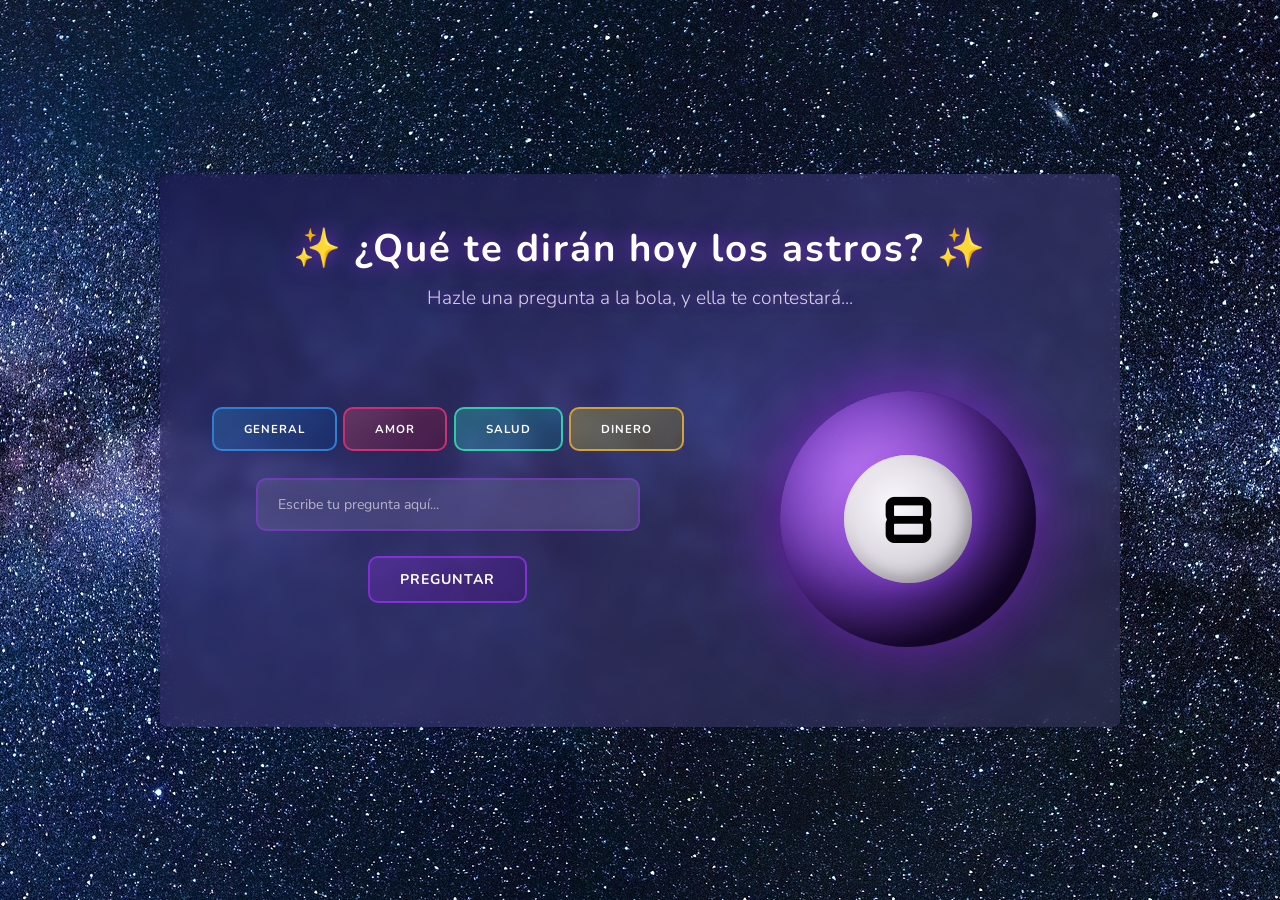
<file: index.html>
<!doctype html>
<html lang="es">
  <head>
    <meta charset="UTF-8" />
    <meta name="viewport" content="width=device-width, initial-scale=1.0" />
    <title>Magic 8 Ball</title>
    <link rel="stylesheet" href="./css/estilos.css" />
    <style>
      @import url("https://fonts.googleapis.com/css2?family=Nunito:ital,wght@0,200..1000;1,200..1000&family=Orbitron:wght@400..900&display=swap");
    </style>
  </head>

  <body>
    <div class="div-principal">
      <section class="sec-question">
        <div class="tittle-question">
          <h1>✨ ¿Qué te dirán hoy los astros? ✨</h1>
          <h2>Hazle una pregunta a la bola, y ella te contestará...</h2>
        </div>
      </section>

      <div class="div-form-ball">
        <div class="div-form">
          <div class="div-temas">
            <button type="submit" id="btnGeneral" class="btn btn-tema">
              General
            </button>
            <button type="submit" id="btnAmor" class="btn btn-tema">
              Amor
            </button>
            <button type="submit" id="btnSalud" class="btn btn-tema">
              Salud
            </button>
            <button type="submit" id="btnDinero" class="btn btn-tema">
              Dinero
            </button>
          </div>

          <form action="" class="form-ball">
            <div>
              <input
                type="text"
                id="question"
                class="input-text"
                placeholder="Escribe tu pregunta aquí..."
                autocomplete="off"
              />
              <button type="submit" id="btnQuestion" class="btn btn-question">
                Preguntar
              </button>
            </div>
          </form>
        </div>

        <div class="div-ball">
          <div class="magic-ball" id="magicBall">
            <div class="number-ball">
              <output id="result" class="output-text" for="question answer"
                >8</output
              >
            </div>
          </div>
        </div>
      </div>
    </div>

    <script src="./js/app.js"></script>
  </body>
</html>
</file>
<file: css/estilos.css>
* {
  margin: 0;
  padding: 0;
  box-sizing: border-box;
}

/* Fondo de la web */
body {
  display: flex;
  justify-content: center;
  align-items: center;
  background-attachment: fixed;
  background: url("../img/heaven.jpg") center no-repeat;
  min-height: 100vh;
  font-family: "Nunito", sans-serif;
  overflow-x: hidden;
}

/* Contenedor principal */
.div-principal {
  background: linear-gradient(135deg, 
    rgba(30, 25, 85, 0.6),
    rgba(61, 55, 124, 0.6),
    rgba(51, 51, 87, 0.6));
  backdrop-filter: blur(8px);
  -webkit-backdrop-filter: blur(8px);
  border-radius: 1%;
  width: 75%;
  min-height: auto;
  display: flex;
  flex-direction: column;
  justify-content: center;
  align-items: center;
}

/* Seccion principal titulos */
.sec-question {
  display: flex;
  justify-content: center;
  align-items: center;
  padding-top: 5%;
  color: white;
  text-align: center;
}

.tittle-question h1 {
  font-size: 3vw;
  margin-bottom: 10px;
  text-shadow: 0 0 20px rgba(147, 51, 234, 0.8);
  letter-spacing: 2px;
  animation: glow-text 2s ease-in-out infinite;
}

.tittle-question h2 {
  font-size: 1.5vw;
  color: rgba(255, 255, 255, 0.8);
  font-weight: 300;
  text-shadow: 0 0 10px rgba(147, 51, 234, 0.5);
}

/* Animación de brillo en el título */
@keyframes glow-text {
  0%,
  100% {
    text-shadow: 0 0 20px rgba(147, 51, 234, 0.8);
  }
  50% {
    text-shadow: 0 0 30px rgba(147, 51, 234, 1);
  }
}

/* Contenedor de form y bola */
.div-form-ball {
  display: flex;
  flex-direction: row;
  align-items: center;
  justify-content: center;
  gap: 5vw;
  padding: 5% 0;
  flex-wrap: wrap;
}

.form-ball > div {
  display: flex;
  flex-direction: column;
  align-items: center;
  flex: 1;
  gap: 2vw;
  padding: 3vh;
}

.div-temas {
  display: flex;
  justify-content: center; 
  gap: 0.5vw;
  flex-wrap: wrap;
}

.btn-tema {
  padding: 12px 30px;
  font-size: 0.9vw;
  font-weight: bold;
  border-radius: 10px;
  color: white;
  cursor: pointer;
  font-family: "Nunito", sans-serif;
  transition: all 0.3s ease;
  text-transform: uppercase;
  letter-spacing: 1px;
}

.btn-tema.active {
  background: linear-gradient(
    135deg,
    rgba(147, 51, 234, 0.8),
    rgba(75, 0, 130, 0.8)
  );
  box-shadow: 0 0 25px rgba(147, 51, 234, 1);
  transform: scale(1.05);
}

#btnGeneral {
  border: 2px solid rgba(51, 146, 234, 0.8);
  background: linear-gradient(
    135deg,
    rgba(51, 152, 234, 0.3),
    rgba(0, 50, 130, 0.3)
  );
}

#btnAmor {
  border: 2px solid rgba(234, 51, 121, 0.8);
  background: linear-gradient(
    135deg,
    rgba(232, 85, 112, 0.3),
    rgba(130, 0, 37, 0.3)
  );
}

#btnSalud {
  border: 2px solid rgba(51, 234, 179, 0.8);
  background: linear-gradient(
    135deg,
    rgba(51, 234, 207, 0.3),
    rgba(0, 102, 130, 0.3)
  );
}

#btnDinero {
  border: 2px solid rgba(234, 182, 51, 0.8);
  background: linear-gradient(
    135deg,
    rgba(234, 219, 51, 0.3),
    rgba(130, 117, 0, 0.3)
  );
}

.btn-tema:hover {
  background: linear-gradient(
    135deg,
    rgba(147, 51, 234, 0.6),
    rgba(75, 0, 130, 0.6)
  );
  box-shadow: 0 0 25px rgba(147, 51, 234, 0.8);
  transform: translateY(-2px);
}

/* Estilos del input */
.input-text {
  width: 30vw;
  padding: 15px 20px;
  font-size: 1.1vw;
  border: 2px solid rgba(147, 51, 234, 0.5);
  border-radius: 10px;
  background: rgba(255, 255, 255, 0.1);
  color: white;
  font-family: "Nunito", sans-serif;
  transition: all 0.3s ease;
  backdrop-filter: blur(10px);
}

.input-text::placeholder {
  color: rgba(255, 255, 255, 0.6);
}

.input-text:focus {
  outline: none;
  border-color: rgba(147, 51, 234, 1);
  box-shadow: 0 0 20px rgba(147, 51, 234, 0.5);
  background: rgba(255, 255, 255, 0.15);
}

/* Estilos del botón */
.btn-question {
  padding: 12px 30px;
  font-size: 1.1vw;
  font-weight: bold;
  border: 2px solid rgba(147, 51, 234, 0.8);
  border-radius: 10px;
  background: linear-gradient(
    135deg,
    rgba(147, 51, 234, 0.3),
    rgba(75, 0, 130, 0.3)
  );
  color: white;
  cursor: pointer;
  font-family: "Nunito", sans-serif;
  transition: all 0.3s ease;
  text-transform: uppercase;
  letter-spacing: 1px;
}

.btn-question:hover {
  background: linear-gradient(
    135deg,
    rgba(147, 51, 234, 0.6),
    rgba(75, 0, 130, 0.6)
  );
  box-shadow: 0 0 25px rgba(147, 51, 234, 0.8);
  transform: translateY(-2px);
}

.btn-question:active {
  transform: translateY(0);
}

/* Output del resultado */
.output-text.show {
  display: flex;
  justify-content: center;
  align-items: center;
  width: 10vw;
  height: 10vw;
  padding: 20px;
  font-size: 1vw;
  border-radius: 50%;
  color: #b19cd9;
  text-align: center;
  font-weight: bold;
  font-family: "Orbitron", sans-serif;
  word-wrap: break-word;
  overflow-wrap: break-word;
  animation: appear 3s ease-out;
  }

.output-text.hide {
  transform: translateY(-100%);
}


@keyframes appear {
  from {
    opacity: 0;
    transform: scale(0.9);
  }
  to {
    opacity: 1;
    transform: scale(1);
  }
}

/* Contenedor 3D de la bola */
.div-ball {
  perspective: 1000px;
  width: 25vw;
  height: 25vw;
  display: flex;
  justify-content: center;
  align-items: center;
  flex: 1;
}



/* La bola mágica en 3D */
.magic-ball {
  display: flex;
  justify-content: center;
  align-items: center;
  width: 20vw;
  height: 20vw;
  border-radius: 50%;
  position: relative;
  background: radial-gradient(
    circle at 35% 35%,
    rgba(200, 100, 255, 0.8),
    rgba(80, 20, 160, 0.9),
    rgba(20, 5, 50, 1)
  );
  box-shadow:
    inset -30px -30px 80px rgba(0, 0, 0, 0.8),
    inset 20px 20px 60px rgba(150, 80, 255, 0.4),
    0 0 60px rgba(147, 51, 234, 0.6),
    0 0 100px rgba(147, 51, 234, 0.4),
    0 20px 60px rgba(0, 0, 0, 0.5);
  transition: all 0.1s ease;
  overflow: hidden; /* Evita que las animaciones salgan de la bola */
}

/* Efecto de líquido esotérico dentro */
.magic-ball::before {
  content: "";
  position: absolute;
  top: 0;
  left: 0;
  width: 100%;
  height: 100%;
  border-radius: 50%;
  background: radial-gradient(
    circle at 40% 40%,
    rgba(200, 150, 255, 0.6),
    transparent 70%
  );
  animation: liquid-swirl 4s ease-in-out infinite;
  z-index: 1;
}

/* Animación del líquido */
@keyframes liquid-swirl {
  0%,
  100% {
    transform: rotate(0deg) scale(1);
    opacity: 0.6;
  }
  50% {
    transform: rotate(180deg) scale(1.05);
    opacity: 0.8;
  }
}

/* Número central */
.number-ball {
  width: 10vw;
  height: 10vw;
  border-radius: 50%;
  background: radial-gradient(
    circle at 40% 40%,
    rgba(255, 255, 255, 0.95),
    rgba(200, 200, 200, 0.9)
  );
  color: black;
  font-size: 5vw;
  font-family: "Orbitron", sans-serif;
  font-weight: bold;
  display: flex;
  justify-content: center;
  align-items: center;
  position: relative;
  z-index: 3;
  box-shadow:
    inset -5px -5px 15px rgba(0, 0, 0, 0.3),
    inset 3px 3px 8px rgba(255, 255, 255, 0.6),
    0 0 20px rgba(147, 51, 234, 0.4);
  letter-spacing: 0px;
}

/* Animación de agitación */
@keyframes shake {
  0%,
  100% {
    transform: translate(0, 0) rotateX(0) rotateY(0);
  }
  10% {
    transform: translate(-5px, -5px) rotateX(-5deg) rotateY(-5deg);
  }
  20% {
    transform: translate(5px, -5px) rotateX(5deg) rotateY(5deg);
  }
  30% {
    transform: translate(-5px, 5px) rotateX(-3deg) rotateY(-3deg);
  }
  40% {
    transform: translate(5px, 5px) rotateX(3deg) rotateY(3deg);
  }
  50% {
    transform: translate(-3px, 0) rotateX(-4deg) rotateY(-4deg);
  }
  60% {
    transform: translate(3px, 0) rotateX(4deg) rotateY(4deg);
  }
  70% {
    transform: translate(-4px, 3px) rotateX(-2deg) rotateY(-2deg);
  }
  80% {
    transform: translate(4px, -3px) rotateX(2deg) rotateY(2deg);
  }
  90% {
    transform: translate(-2px, 2px) rotateX(-1deg) rotateY(-1deg);
  }
}

.magic-ball.shake {
  animation: shake 0.8s ease-in-out;
}

/* Efecto de resplandor cuando responde */
@keyframes glow-pulse {
  0%,
  100% {
    box-shadow:
      inset -30px -30px 80px rgba(0, 0, 0, 0.8),
      inset 20px 20px 60px rgba(150, 80, 255, 0.4),
      0 0 60px rgba(147, 51, 234, 0.6),
      0 0 100px rgba(147, 51, 234, 0.4),
      0 20px 60px rgba(0, 0, 0, 0.5);
  }
  50% {
    box-shadow:
      inset -30px -30px 80px rgba(0, 0, 0, 0.7),
      inset 20px 20px 60px rgba(200, 100, 255, 0.6),
      0 0 80px rgba(147, 51, 234, 0.8),
      0 0 140px rgba(147, 51, 234, 0.6),
      0 20px 60px rgba(0, 0, 0, 0.5);
  }
}

.magic-ball.glow {
  animation: glow-pulse 0.8s ease-in-out;
}

/* Responsive */
@media (max-width: 768px) {
  .div-form-ball {
    flex-direction: column;
    gap: 5vw;
  }

  .input-text {
    width: 80vw;
    font-size: 16px;
  }

  .btn-question {
    font-size: 16px;
  }

  .div-ball {
    width: 60vw;
    height: 60vw;
  }

  .magic-ball {
    width: 50vw;
    height: 50vw;
  }

  .number-ball {
    width: 25vw;
    height: 25vw;
    font-size: 12vw;
  }

  .output-text {
    width: 80vw;
    font-size: 16px;
  }

  .tittle-question h1 {
    font-size: 6vw;
  }

  .tittle-question h2 {
    font-size: 4vw;
  }
}
</file>
